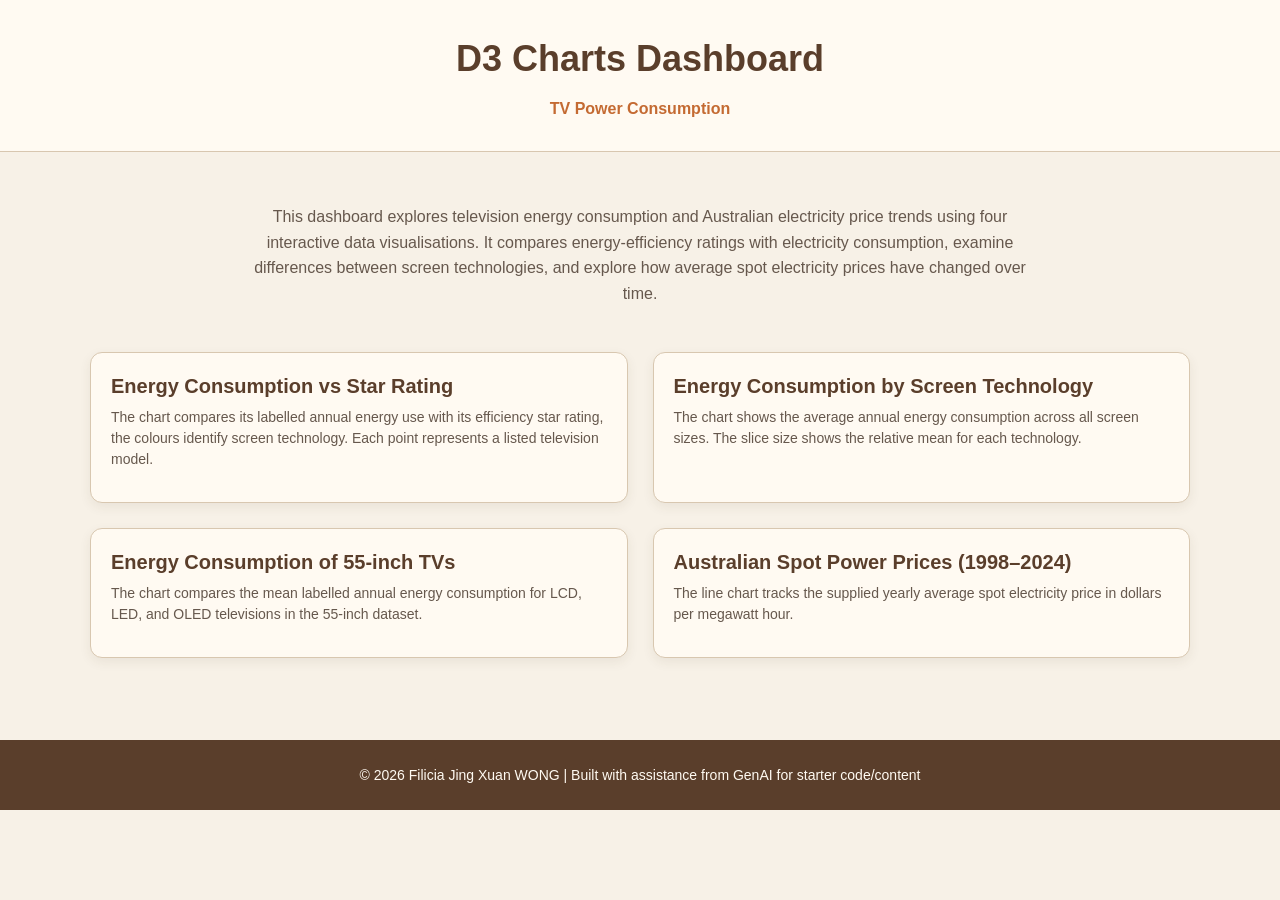
<file: index.html>
<!DOCTYPE html>
<html lang="en">
<!--Description: index.html-->
<!--Author: Filicia Jing Xuan WONG-->

<!--Head-->
<head>
    <meta charset="utf-8">
    <meta name="description" content="T05 Website">
    <meta name="keywords" content="Data Visualisation, T05">
    <meta name="authors" content="Filicia Jing Xuan WONG">
    <meta name="viewport" content="width=device-width, initial-scale=1.0">
    <title>Appliance Energy Consumption Website</title>
    <link rel="stylesheet" href="style.css">
</head>

<body>
    
    <header class="website_header">
        <h1>D3 Charts Dashboard</h1>
        <p class="header_subtitle">TV Power Consumption</p>
    </header>

    <main class="container">

        <section class="page_heading">
            <p class="homepage_statement_intro">
                This dashboard explores television energy consumption and Australian
                electricity price trends using four interactive data visualisations.
                It compares energy-efficiency ratings with electricity consumption, examine
                differences between screen technologies, and explore how average spot
                electricity prices have changed over time.
            </p>
        </section>
        <div class="chart-grid">

            <!-- Scatter Plot -->
            <section class="chart-section">
                <h2>Energy Consumption vs Star Rating</h2>
                <p class="chart-description">The chart compares its labelled annual energy use with its efficiency star rating, the colours identify screen technology. Each point represents a listed television model.</p>
                <div id="scatter-chart"></div>
            </section>

            <!-- Donut Chart -->
            <section class="chart-section">
                <h2>Energy Consumption by Screen Technology</h2>
                <p class="chart-description">The chart shows the average annual energy consumption across all screen sizes. The slice size shows the relative mean for each technology.</p>
                <div id="donut-chart"></div>
            </section>

            <!-- Bar Chart -->
            <section class="chart-section">
                <h2>Energy Consumption of 55-inch TVs</h2>
                <p class="chart-description">The chart compares the mean labelled annual energy consumption for LCD, LED, and OLED televisions in the 55-inch dataset.</p>
                <div id="bar-chart"></div>
            </section>

            <!-- Line Chart -->
            <section class="chart-section">
                <h2>Australian Spot Power Prices (1998–2024)</h2>
                <p class="chart-description">The line chart tracks the supplied yearly average spot electricity price in dollars per megawatt hour.</p>
                <div id="line-chart"></div>
            </section>

        </div>

    </main>

    <!--Footer-->
    <footer class="footer">
        <p>&copy; 2026 Filicia Jing Xuan WONG | Built with assistance from GenAI for starter code/content</p>
    </footer>

     <!-- Load D3 first, then your D3 code file -->

    <!-- D3 library -->
    <script src="https://d3js.org/d3.v7.min.js"></script>

    <!-- T05 Charts -->
    <script src="js/scatter.js"></script>
    <script src="js/donut.js"></script>
    <script src="js/bar.js"></script>
    <script src="js/line.js"></script> 

</body>
</html>
</file>
<file: style.css>
/*Description: style.css
Author: Filicia Jing Xuan WONG*/

/*Webpage Styling*/
* {
    box-sizing: border-box;
}

body {
    margin: 0;
    font-family: Arial, sans-serif;
    background-color:#f7f1e7;
    color: #3f3025;
    line-height: 1.6;
}

/*Header*/
.website_header {
    padding: 30px 20px;
    background-color: #fffaf2;
    border-bottom: 1px solid #d8c7b0;
    text-align: center;
}

.website_header h1 {
    margin: 0;
    color: #5a3e2b;
    font-size: 36px;
}

.header_subtitle {
    margin: 8px 0 0;
    color: #c46a32;
    font-weight: bold;
}

/*Main Container*/
.container {
    width: 90%;
    max-width: 1100px;
    margin: 0 auto;
    padding: 52px 0;
}


.section_container h1,
.page_heading h1 {
    color: #5a3e2b;
    font-size: 42px;
    line-height: 1.2;
    margin: 10px 0 20px;
}

.homepage_statement_intro, .televisions_statement_intro, .aboutus_statement_intro{
    max-width: 800px;
    margin: 0 auto;
    color: #66584d;
}

/*Television Page*/
.page_heading {
    text-align: center;
    margin-bottom: 45px;
}

.page_heading h1 {
    margin-bottom: 20px;
}

/*Footer*/
.footer {
    background-color: #5a3e2b;
    color: #fffaf2;
    text-align: center;
    padding: 24px 20px;
    margin-top: 30px;
}

.footer p {
    margin: 0;
    font-size: 14px;
}

/*Web Responsiveness*/
@media (max-width: 768px) {

    .section_container h1,
    .page_heading h1 {
        font-size: 32px;
    }
}


@media (max-width: 500px) {

    .container {
        width: 92%;
        padding: 35px 0;
    }
}

/*to make svg container responsive to changes in screen size and window width*/
.responsive-svg-container {
margin: 0 auto; /* center */
width: 100%; /* fill parent width */
max-width: 1200px; /* cap max width */
}


/*T05 Chart Styling*/
/*Scatter Plot*/
.chart-grid {
    display: grid;
    grid-template-columns: repeat(2, 1fr);
    gap: 25px;
    margin-top: 30px;
}

.chart-section {
    background-color: #fffaf2;
    border: 1px solid #d8c7b0;
    border-radius: 12px;
    padding: 20px;
    box-shadow: 0 4px 12px rgba(80, 60, 40, 0.08);
}

.chart-section h2 {
    margin-top: 0;
    color: #5a3e2b;
    font-size: 20px;
    line-height: 1.3;
    margin-bottom: 8px;
}

.chart-description {
    margin: 0 0 12px;
    color: #66584d;
    font-size: 14px;
    line-height: 1.5;
}

.chart-section {
    min-width: 0;   /* lets a grid cell shrink below its chart's width */
}

.chart-section svg {
    display: block;
    width: 100%;
    height: auto;
}

.chart-section .chart-error {
    padding: 18px 12px;
    border-left: 3px solid #c46a32;
    background: #f7f1e7;
    color: #5a3e2b;
    font-size: 14px;
}

/*T05 Responsiveness*/
@media (max-width: 900px) {
    .chart-grid {
        grid-template-columns: 1fr;
    }
}
</file>
